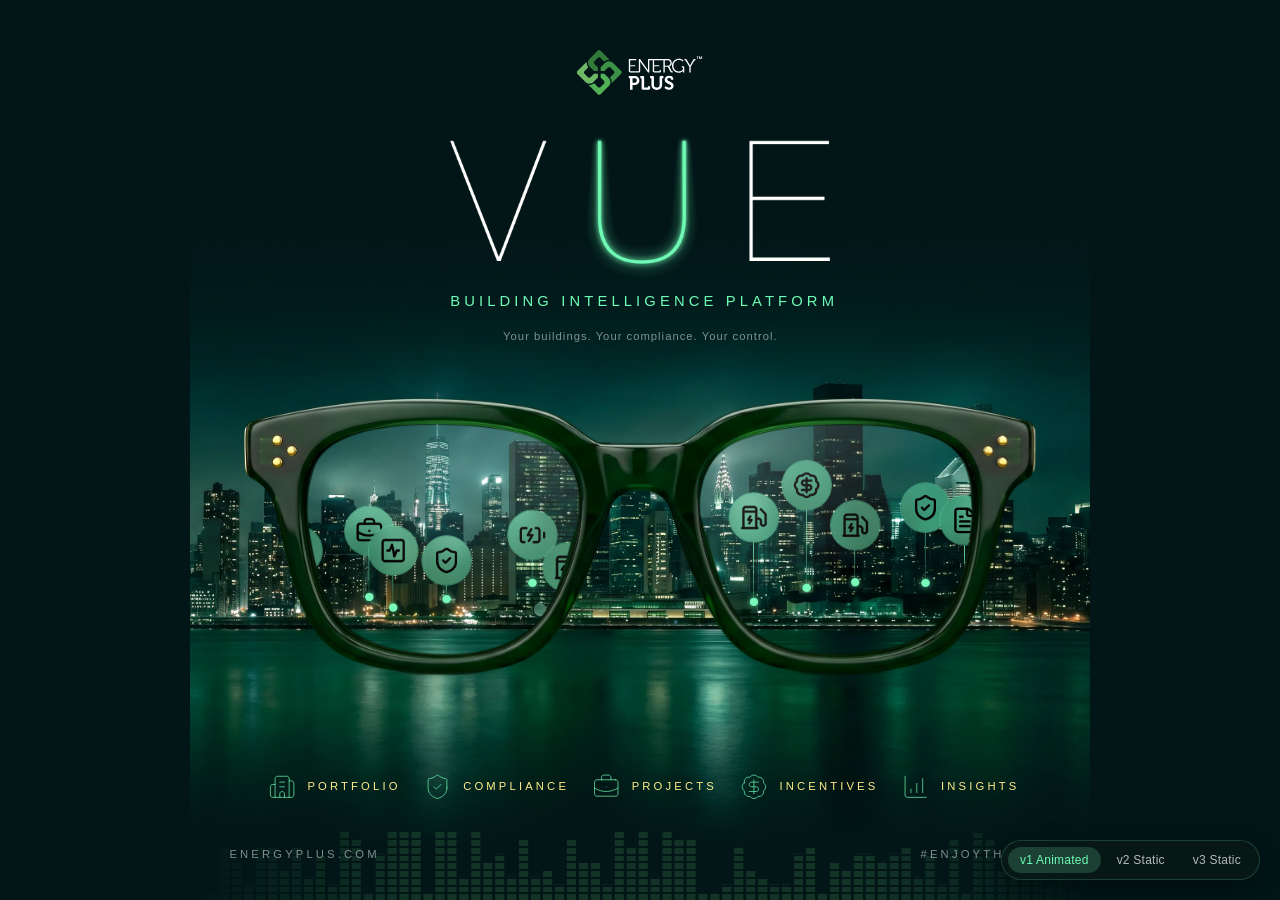
<file: index.html>
<!DOCTYPE html>
<html lang="en">
<head>
<meta charset="UTF-8">
<title>VUE — Building Intelligence Platform</title>
<meta http-equiv="refresh" content="0; url=concepts/v1/">
<script>location.replace('concepts/v1/');</script>
<style>html,body{margin:0;background:#021617;color:#6ffbb5;font-family:-apple-system,BlinkMacSystemFont,Inter,sans-serif;height:100%;display:grid;place-items:center}a{color:#6ffbb5}</style>
</head>
<body>
<p>Loading… <a href="concepts/v1/">go to concept v1</a></p>
</body>
</html>
</file>
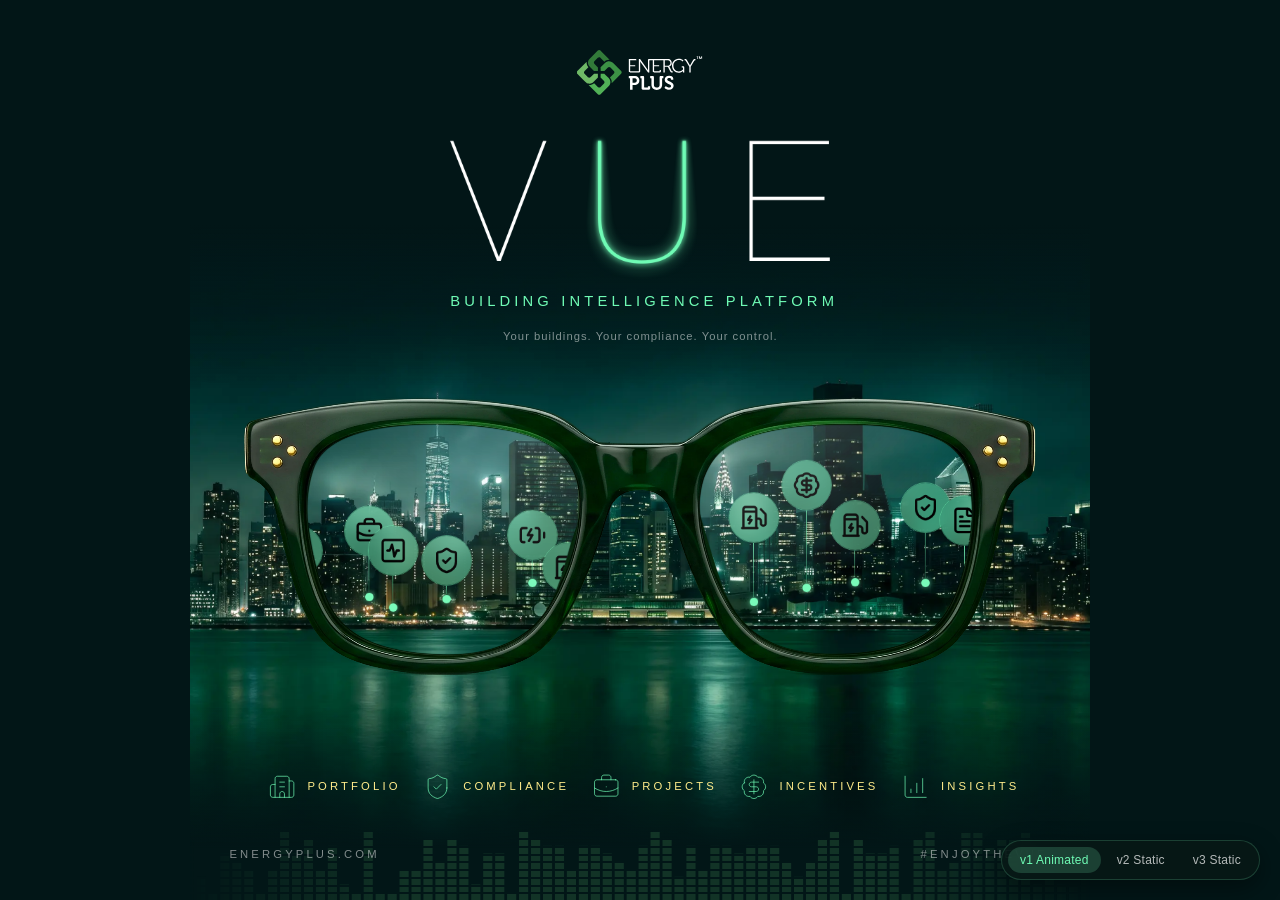
<file: concepts/v1/index.html>
<!DOCTYPE html>
<html lang="en">
<head>
<meta charset="UTF-8">
<meta name="viewport" content="width=device-width, initial-scale=1.0">
<title>VUE — Concept v1 (Animated)</title>
<link rel="stylesheet" href="../../shared/service-menu.css">
<style>
:root {
  --bg: #021617;
  --green: #6ffbb5;
  --green-soft: #79fbba;
  --yellow: #ffec8b;
  --stage-w: 1280px;
  --stage-h: 1280px;
}

* { box-sizing: border-box; }

html, body {
  margin: 0;
  padding: 0;
  background: var(--bg);
  color: #fff;
  font-family: "Inter", -apple-system, BlinkMacSystemFont, "Segoe UI", sans-serif;
  overflow: hidden;
  height: 100%;
  width: 100%;
}

/* Viewport-fitting stage: scales 1280x1280 to whatever viewport we have, preserving aspect ratio.
   Flexbox is more reliable than grid + place-items here — grid's place-items shorthand parsing
   varies across browsers when keywords like "top center" are involved. */
.stage-wrap {
  position: fixed;
  top: 0;
  left: 0;
  width: 100vw;
  height: 100vh;
  display: flex;
  align-items: flex-start;
  justify-content: center;
  overflow: hidden;
  background: var(--bg);
}

.stage {
  position: relative;
  width: var(--stage-w);
  height: var(--stage-h);
  flex-shrink: 0;
  background: var(--bg);
  transform-origin: 50% 0%;
  /* dynamic scale set in JS based on viewport — origin (50% 0) so visual sticks to viewport top and stays horizontally centered */
  overflow: hidden;
}

/* ---- LAYERS (back to front) ---- */

/* 1. Panorama — seamless infinite horizontal loop.
   Figma node: x=-796, y=320, w=2085, h=885.
   We use two tracks side-by-side, animate -100% on the wrapper. */
.panorama-layer {
  position: absolute;
  top: 320px;
  left: -796px;
  width: 2085px;
  height: 885px;
  overflow: hidden;
  pointer-events: none;
}

.panorama-track {
  position: absolute;
  inset: 0;
  width: 8340px; /* 4 image copies: [O][M][O][M], M = scaleX(-1) */
  height: 100%;
  display: flex;
  animation: panorama-scroll 150s linear infinite;
  will-change: transform;
}

.panorama-track img {
  width: 2085px;
  height: 100%;
  object-fit: cover;
  display: block;
  flex: 0 0 2085px;
}

/* Every other copy is horizontally flipped — adjacent edges become mirror
   reflections of the same column, so the seam disappears completely. */
.panorama-track img.flip { transform: scaleX(-1); }

@keyframes panorama-scroll {
  from { transform: translate3d(0, 0, 0); }
  to   { transform: translate3d(-4170px, 0, 0); } /* one [O][M] unit */
}

/* Top + bottom fade only: solid bg color → transparent. Smooth transition
   from dark page bg into the panorama on top and bottom edges. */
.panorama-fade {
  position: absolute;
  top: 320px;
  left: 0;
  width: 1280px;
  height: 885px;
  pointer-events: none;
  background:
    linear-gradient(180deg, rgb(2,22,23) 0%, rgba(2,22,23,0) 25.797%),
    linear-gradient(0deg,   rgb(2,22,23) 0%, rgba(2,22,23,0) 22.491%);
}

/* 2. Pins container — clipped by mask, sits between fade and glasses */
.pins-layer {
  position: absolute;
  top: 563px;
  left: 76.05px;
  width: 1126.897px;
  height: 399px;
  pointer-events: none;
  -webkit-mask-image: url(../../assets/Mask.png);
          mask-image: url(../../assets/Mask.png);
  -webkit-mask-size: 100% 100%;
          mask-size: 100% 100%;
  -webkit-mask-repeat: no-repeat;
          mask-repeat: no-repeat;
}

/* Pins move in LOCKSTEP with the panorama. Track is 2× the panorama unit
   ([O][M] = 4170 wide × 2 = 8340), scrolls -4170 in 150s — same px/s as
   panorama-track. Each pin sits over a CONSTANT panorama-track X over time. */
.pins-track {
  position: absolute;
  top: 0;
  left: 0;
  width: 8340px;
  height: 100%;
  animation: pins-scroll 150s linear infinite;
  will-change: transform;
}

@keyframes pins-scroll {
  from { transform: translate3d(0, 0, 0); }
  to   { transform: translate3d(-4170px, 0, 0); }
}

.pin {
  position: absolute;
  width: 72px;
  /* height varies; set inline */
  transform-origin: center bottom;
}

.pin__circle {
  position: absolute;
  top: 0;
  left: 0;
  width: 72px;
  height: 72px;
  border-radius: 50%;
  background: transparent;
  border: 1px solid rgba(121, 251, 186, 0.5);
  display: grid;
  place-items: center;
  overflow: hidden;
  will-change: transform;
  /* float animation now driven per-pin via WAAPI so the line can stretch in sync */
}

/* Green frosted-glass tint over the blur. Sits between blur-bg (z:0) and icon (z:2). */
.pin__circle::after {
  content: '';
  position: absolute;
  inset: 0;
  background: rgba(121, 251, 186, 0.43);
  pointer-events: none;
  z-index: 1;
}

/* Real blur of the panorama behind the pin — fallback for browsers/contexts
   where backdrop-filter doesn't render visibly (e.g. inside masked ancestors).
   We render an actual copy of Panorama.webp positioned to align with where the
   pin sits on the panorama, then CSS-blur it. */
.pin__blur-bg {
  position: absolute;
  inset: -20px;
  background-image: url(../../assets/Panorama.webp);
  background-size: 2085px 885px;
  background-repeat: repeat-x;
  filter: blur(16px);
  pointer-events: none;
  z-index: 0;
}

.pin__circle img {
  position: relative;
  z-index: 2;
  width: 40px;
  height: 40px;
  display: block;
  pointer-events: none;
  user-select: none;
}

.pin__line {
  position: absolute;
  top: 72px;
  left: 35px;
  width: 1px;
  background: linear-gradient(180deg, rgba(121,251,186,0.85) 0%, rgba(121,251,186,0.3) 100%);
}

.pin__dot {
  position: absolute;
  left: 30px;
  width: 12px;
  height: 12px;
  border-radius: 50%;
  background: var(--green-soft);
  box-shadow: 0 0 8px rgba(121,251,186,0.7);
}

/* 3. Glasses + Reflections — overlay the lenses, sit on top of pins */
.glasses-img,
.reflections-img {
  position: absolute;
  top: 563px;
  left: 76.05px;
  width: 1126.897px;
  height: 399px;
  pointer-events: none;
  user-select: none;
}

.reflections-img {
  mix-blend-mode: screen;
  opacity: 0.95;
}

/* 4. STATIC TEXT + LOGOS */

.ep-logo {
  position: absolute;
  top: 71px;
  left: 550px;
  width: 179.38px;
  height: 64px;
}

.ep-logo img {
  display: block;
  width: 100%;
  height: 100%;
}

.vue-wordmark {
  position: absolute;
  top: 145px;
  left: 369px;
  width: 543px;
  height: 280px;
  pointer-events: none;
  user-select: none;
}

.vue-wordmark img {
  display: block;
  width: 100%;
  height: 100%;
  object-fit: contain;
}

.subtitle {
  position: absolute;
  top: 415px;
  left: 370px;
  width: 542px;
  height: 25px;
  text-align: center;
  font-family: "Inter", sans-serif;
  font-weight: 400;
  font-size: 21px;
  line-height: 1.2;
  letter-spacing: 5.88px;
  color: var(--green);
  text-transform: uppercase;
  white-space: nowrap;
}

.tagline {
  position: absolute;
  top: 468px;
  left: 435px;
  width: 411px;
  height: 19px;
  text-align: center;
  font-family: "Inter", sans-serif;
  font-weight: 400;
  font-size: 16px;
  line-height: 1.2;
  color: rgba(255,255,255,0.5);
  letter-spacing: 1.44px;
  white-space: nowrap;
}

/* Brand strip — 5 icon+text pairs (icons sourced from assets/lucide/*.svg via CSS mask) */
.brand-strip {
  position: absolute;
  top: 1099px;
  left: 111px;
  width: 1041px;
  height: 40px;
  display: flex;
  gap: 33px;
  align-items: center;
}

.brand-strip .brand-item {
  display: inline-flex;
  align-items: center;
  gap: 16px;
}

/* Inline SVG icons — vector-effect:non-scaling-stroke + stroke-width=1 gives
   exactly 1 CSS-px stroke regardless of viewBox scaling. Stroke color = yellow. */
.brand-strip .brand-icon {
  width: 40px;
  height: 40px;
  flex: 0 0 40px;
  display: block;
  stroke: var(--green);
  fill: none;
}
.brand-strip .brand-icon path { vector-effect: non-scaling-stroke; }

.brand-strip span {
  font-family: "Inter", sans-serif;
  font-weight: 400;
  font-size: 16px;
  line-height: 1.2;
  letter-spacing: 4.48px;
  color: var(--yellow);
  text-transform: uppercase;
  white-space: nowrap;
}

/* Bottom LED-equalizer — stacked segments (rgba blocks separated by gaps).
   Each bar's height is animated via WAAPI so columns rise and fall like an old
   analog equalizer responding to audio. The segmented look comes from a
   repeating-linear-gradient inside each bar. */
.city-silhouette {
  position: absolute;
  top: 1177px;
  left: -8px;
  width: 1297px;
  height: 103px;
  display: flex;
  gap: 4px;
  align-items: flex-end;
  pointer-events: none;
  /* Horizontal mask on the equalizer ONLY — fades bars to invisible at the
     edges, holds at 70% opacity across the 25-75% center band. The panorama
     + page bg show through behind, so no overlay plate is needed and there's
     no horizontal seam where a plate would end. */
  -webkit-mask-image: linear-gradient(90deg, transparent 0%, rgba(0,0,0,0.3) 25%, rgba(0,0,0,0.3) 75%, transparent 100%);
          mask-image: linear-gradient(90deg, transparent 0%, rgba(0,0,0,0.3) 25%, rgba(0,0,0,0.3) 75%, transparent 100%);
}

.city-silhouette .bar {
  width: 13px;
  flex: 0 0 13px;
  /* Segments: 8px lit + 3px gap, repeating from bottom up. */
  background: repeating-linear-gradient(
    to top,
    rgba(60, 130, 80, 0.92) 0px,
    rgba(60, 130, 80, 0.92) 8px,
    transparent 8px,
    transparent 11px
  );
  will-change: height;
}

.footer {
  position: absolute;
  top: 1148px;
  left: 0;
  width: 1278px;
  height: 132px;
  background: none;
}


.footer-text {
  position: absolute;
  top: 1205px;
  height: 19px;
  font-family: "Inter", sans-serif;
  font-weight: 400;
  font-size: 16px;
  line-height: 1.2;
  letter-spacing: 4.48px;
  color: rgba(255,255,255,0.5);
  text-transform: uppercase;
  white-space: nowrap;
}

.footer-left  { left: 56px;   width: 206px; }
.footer-right { left: 1039px; width: 177px; text-align: right; }

</style>
</head>
<body>

<div class="stage-wrap">
  <div class="stage" id="stage">

    <!-- 1. Panorama — 4 copies alternating original / horizontally flipped.
         The seam between adjacent copies is invisible because each junction
         is a mirror of the same edge column. -->
    <div class="panorama-layer">
      <div class="panorama-track">
        <img src="../../assets/Panorama.webp" alt="">
        <img class="flip" src="../../assets/Panorama.webp" alt="" aria-hidden="true">
        <img src="../../assets/Panorama.webp" alt="" aria-hidden="true">
        <img class="flip" src="../../assets/Panorama.webp" alt="" aria-hidden="true">
      </div>
    </div>
    <div class="panorama-fade"></div>

    <!-- 2. Pins (clipped by mask) -->
    <div class="pins-layer">
      <div class="pins-track" id="pinsTrack"></div>
    </div>

    <!-- 3. Glasses + Reflections -->
    <img class="glasses-img"     src="../../assets/Glasses.webp"     alt="">
    <img class="reflections-img" src="../../assets/Reflections.png" alt="">

    <!-- 4. Top: EP logo -->
    <div class="ep-logo">
      <img src="../../assets/EP_Logo.svg" alt="EnergyPlus">
    </div>

    <!-- 5. VUE logo (PNG, neon U) -->
    <div class="vue-wordmark">
      <img src="../../assets/VUE-Logo.png" alt="VUE">
    </div>

    <!-- 6. Subtitle + tagline -->
    <div class="subtitle">Building Intelligence Platform</div>
    <div class="tagline">Your buildings. Your compliance. Your control.</div>

    <!-- 7. Brand strip — inline lucide icons, 1px stroke via non-scaling-stroke -->
    <div class="brand-strip">
      <div class="brand-item">
        <svg class="brand-icon" viewBox="0 0 24 24" stroke-width="1" stroke-linecap="round" stroke-linejoin="round" aria-hidden="true">
          <path d="M10 12H14M10 8H14M14 21V18C14 17.4696 13.7893 16.9609 13.4142 16.5858C13.0391 16.2107 12.5304 16 12 16C11.4696 16 10.9609 16.2107 10.5858 16.5858C10.2107 16.9609 10 17.4696 10 18V21"/>
          <path d="M6 10H4C3.46957 10 2.96086 10.2107 2.58579 10.5858C2.21071 10.9609 2 11.4696 2 12V19C2 19.5304 2.21071 20.0391 2.58579 20.4142C2.96086 20.7893 3.46957 21 4 21H20C20.5304 21 21.0391 20.7893 21.4142 20.4142C21.7893 20.0391 22 19.5304 22 19V9C22 8.46957 21.7893 7.96086 21.4142 7.58579C21.0391 7.21071 20.5304 7 20 7H18"/>
          <path d="M6 21V5C6 4.46957 6.21071 3.96086 6.58579 3.58579C6.96086 3.21071 7.46957 3 8 3H16C16.5304 3 17.0391 3.21071 17.4142 3.58579C17.7893 3.96086 18 4.46957 18 5V21"/>
        </svg>
        <span>Portfolio</span>
      </div>
      <div class="brand-item">
        <svg class="brand-icon" viewBox="0 0 24 24" stroke-width="1" stroke-linecap="round" stroke-linejoin="round" aria-hidden="true">
          <path d="M20 13C20 18 16.5 20.5 12.34 21.95C12.1222 22.0238 11.8855 22.0203 11.67 21.94C7.5 20.5 4 18 4 13V5.99999C4 5.73478 4.10536 5.48042 4.29289 5.29289C4.48043 5.10535 4.73478 4.99999 5 4.99999C7 4.99999 9.5 3.79999 11.24 2.27999C11.4519 2.09899 11.7214 1.99954 12 1.99954C12.2786 1.99954 12.5481 2.09899 12.76 2.27999C14.51 3.80999 17 4.99999 19 4.99999C19.2652 4.99999 19.5196 5.10535 19.7071 5.29289C19.8946 5.48042 20 5.73478 20 5.99999V13Z"/>
          <path d="M9 12L11 14L15 10"/>
        </svg>
        <span>Compliance</span>
      </div>
      <div class="brand-item">
        <svg class="brand-icon" viewBox="0 0 24 24" stroke-width="1" stroke-linecap="round" stroke-linejoin="round" aria-hidden="true">
          <path d="M12 12H12.01M16 6V4C16 3.46957 15.7893 2.96086 15.4142 2.58579C15.0391 2.21071 14.5304 2 14 2H10C9.46957 2 8.96086 2.21071 8.58579 2.58579C8.21071 2.96086 8 3.46957 8 4V6M22 13C19.0328 14.959 15.5555 16.0033 12 16.0033C8.44445 16.0033 4.96721 14.959 2 13"/>
          <path d="M20 6H4C2.89543 6 2 6.89543 2 8V18C2 19.1046 2.89543 20 4 20H20C21.1046 20 22 19.1046 22 18V8C22 6.89543 21.1046 6 20 6Z"/>
        </svg>
        <span>Projects</span>
      </div>
      <div class="brand-item">
        <svg class="brand-icon" viewBox="0 0 24 24" stroke-width="1" stroke-linecap="round" stroke-linejoin="round" aria-hidden="true">
          <path d="M3.84995 8.62001C3.70399 7.96253 3.7264 7.27885 3.91511 6.63235C4.10381 5.98584 4.4527 5.39745 4.92942 4.92173C5.40614 4.446 5.99526 4.09835 6.64216 3.911C7.28905 3.72365 7.97278 3.70267 8.62995 3.85001C8.99166 3.28431 9.48995 2.81876 10.0789 2.49629C10.6678 2.17382 11.3285 2.00479 11.9999 2.00479C12.6714 2.00479 13.332 2.17382 13.921 2.49629C14.5099 2.81876 15.0082 3.28431 15.3699 3.85001C16.0281 3.70203 16.713 3.72292 17.3609 3.91072C18.0089 4.09852 18.5988 4.44715 19.0758 4.92416C19.5528 5.40117 19.9014 5.99108 20.0892 6.63901C20.277 7.28694 20.2979 7.97184 20.1499 8.63001C20.7156 8.99171 21.1812 9.49001 21.5037 10.079C21.8261 10.6679 21.9952 11.3286 21.9952 12C21.9952 12.6715 21.8261 13.3321 21.5037 13.9211C21.1812 14.51 20.7156 15.0083 20.1499 15.37C20.2973 16.0272 20.2763 16.7109 20.089 17.3578C19.9016 18.0047 19.554 18.5938 19.0782 19.0705C18.6025 19.5473 18.0141 19.8961 17.3676 20.0848C16.7211 20.2736 16.0374 20.296 15.3799 20.15C15.0187 20.7179 14.52 21.1854 13.9301 21.5093C13.3401 21.8332 12.678 22.0031 12.0049 22.0031C11.3319 22.0031 10.6698 21.8332 10.0798 21.5093C9.48987 21.1854 8.99119 20.7179 8.62995 20.15C7.97278 20.2973 7.28905 20.2764 6.64216 20.089C5.99526 19.9017 5.40614 19.554 4.92942 19.0783C4.4527 18.6026 4.10381 18.0142 3.91511 17.3677C3.7264 16.7212 3.70399 16.0375 3.84995 15.38C3.27991 15.0192 2.81036 14.5202 2.485 13.9292C2.15963 13.3383 1.98901 12.6746 1.98901 12C1.98901 11.3254 2.15963 10.6617 2.485 10.0708C2.81036 9.47983 3.27991 8.98076 3.84995 8.62001Z"/>
          <path d="M16 8H10C9.46957 8 8.96086 8.21071 8.58579 8.58579C8.21071 8.96086 8 9.46957 8 10C8 10.5304 8.21071 11.0391 8.58579 11.4142C8.96086 11.7893 9.46957 12 10 12H14C14.5304 12 15.0391 12.2107 15.4142 12.5858C15.7893 12.9609 16 13.4696 16 14C16 14.5304 15.7893 15.0391 15.4142 15.4142C15.0391 15.7893 14.5304 16 14 16H8M12 18V6"/>
        </svg>
        <span>Incentives</span>
      </div>
      <div class="brand-item">
        <svg class="brand-icon" viewBox="0 0 24 24" stroke-width="1" stroke-linecap="round" stroke-linejoin="round" aria-hidden="true">
          <path d="M13 17V9M18 17V5M3 3V19C3 19.5304 3.21071 20.0391 3.58579 20.4142C3.96086 20.7893 4.46957 21 5 21H21M8 17V14"/>
        </svg>
        <span>Insights</span>
      </div>
    </div>

    <!-- 8. City silhouette + footer -->
    <div class="city-silhouette" id="citySilhouette"></div>
    <div class="footer"></div>
    <div class="footer-text footer-left">energyplus.com</div>
    <div class="footer-text footer-right">#ENJOYTHEVUE</div>

  </div>
</div>

<!-- Service menu config -->
<script>
  window.PREVIEW_CONCEPTS = [
    { id: 'v1', label: 'v1 Animated', href: '../v1/' },
    { id: 'v2', label: 'v2 Static',   href: '../v2/' },
    { id: 'v3', label: 'v3 Static',   href: '../v3/' }
  ];
  window.PREVIEW_CURRENT = 'v1';
  window.PREVIEW_HOME    = '../../';
</script>
<script src="../../shared/service-menu.js" defer></script>

<script>
/* ----- Stage scaling to viewport ----- */
function resizeStage () {
  var stage = document.getElementById('stage');
  if (!stage) return;
  var scale = Math.min(window.innerWidth / 1280, window.innerHeight / 1280);
  stage.style.transform = 'scale(' + scale + ')';
}
window.addEventListener('resize', resizeStage);
resizeStage();

/* ----- LED equalizer bars: each column rises and falls independently ----- */
(function buildEqualizer () {
  var c = document.getElementById('citySilhouette');
  /* Container is 1297 wide. Each slot = 13 (bar) + 4 (gap) = 17 px → ~76 bars. */
  var barCount = 76;
  /* Snap heights to multiples of 11 (one segment = 8 + 3 gap) for clean LED look */
  var segPx = 11;
  var minSegs = 1;
  var maxSegs = 9;  /* 9 segments × 11 = 99 px (just under 103 container height) */

  function pickHeight() {
    return (minSegs + Math.floor(Math.random() * (maxSegs - minSegs + 1))) * segPx;
  }

  for (var i = 0; i < barCount; i++) {
    var b = document.createElement('div');
    b.className = 'bar';
    var startH = pickHeight();
    b.style.height = startH + 'px';
    c.appendChild(b);

    /* Each bar pulses to 3 different random heights, with own phase + duration.
       Snapped to segment multiples gives that "chunky LED" feel where columns
       jump segment-by-segment rather than smoothly slide. ease-in-out softens
       the jumps without losing the analog-equalizer character. */
    var h1 = pickHeight();
    var h2 = pickHeight();
    var h3 = pickHeight();
    var dur = 5400 + Math.random() * 7200;   /* 5.4-12.6s per cycle (+50% slower) */
    var delay = -Math.random() * dur;         /* random phase offset */
    b.animate([
      { height: startH + 'px' },
      { height: h1 + 'px' },
      { height: h2 + 'px' },
      { height: h3 + 'px' },
      { height: startH + 'px' }
    ], {
      duration: dur,
      delay: delay,
      iterations: Infinity,
      easing: 'cubic-bezier(0.4, 0, 0.6, 1)'
    });
  }
})();

/* ----- Pins generation ----- */
(function buildPins () {
  var track   = document.getElementById('pinsTrack');
  /* Track is 8340 wide = 2× one [O][M] unit (each 4170). Distribute pins across
     0..4170, DUPLICATE at 4170..8340 for seamless loop. Track scrolls -4170 in
     150s, matching panorama exactly → pins stay locked to panorama. */
  var halfW   = 4170;
  var pinH    = [12, 25, 38, 51, 64, 77, 90, 103];
  var icons   = [
    'shield-check', 'building-2', 'briefcase-business',
    'badge-dollar-sign', 'chart-column-increasing', 'battery-charging',
    'ev-charger', 'file-text', 'network', 'square-activity'
  ];

  /* Seeded pseudo-random for deterministic layout */
  var seed = 1337;
  function rand() {
    seed = (seed * 9301 + 49297) % 233280;
    return seed / 233280;
  }

  var pinCount = 52; /* density unchanged: ~14 pins visible at any time in the 1126.897-wide lens viewport */
  /* Distribute evenly across the half-width with jitter */
  var spacing = halfW / pinCount;

  function makePin(xWithinHalf, side, idx) {
    var pin = document.createElement('div');
    pin.className = 'pin';
    var lineH = pinH[Math.floor(rand() * pinH.length)];
    var height = 72 + lineH + 12; /* circle + line + dot */
    pin.style.height = height + 'px';
    /* Anchor pin bottom 85-135px above mask bottom. Raised +15 from previous
       70-100 base, randomization spread widened 30→50 so dots vary more. */
    var bottomFromMaskBottom = 85 + rand() * 50;  /* dot bottom at lens Y 264-314 */
    pin.style.top  = (399 - height - bottomFromMaskBottom) + 'px';
    pin.style.left = (side * halfW + xWithinHalf) + 'px';

    var circle = document.createElement('div');
    circle.className = 'pin__circle';
    /* per-pin float params, applied via WAAPI below so line can stretch in sync */
    var phase    = rand() * 5;          /* 0-5s phase offset */
    var dur      = 3 + rand() * 3;      /* 3-6s period — slower → smoother */
    var floatUp  = 6 + rand() * 6;      /* 6-12px up from rest */
    var floatDn  = 6 + rand() * 6;      /* 6-12px down — clamped below to keep line ≥6px */
    floatDn      = Math.min(floatDn, lineH - 6);

    /* Blurred panorama bg — fakes "backdrop-blur" reliably even inside masks.
       Position the panorama image (2085×885) so the spot under the pin lands
       at the circle's CENTER. Center of circle in blur-bg coords is (56, 56)
       because blur-bg has inset:-20 (shifts circle (36,36) center to 56,56).
       Modulo 2085 wraps long-track pin positions into the single image. */
    var panTrackX = 872.05 + xWithinHalf;     /* X on the [O][M][O][M] track */
    var panImageX = panTrackX % 2085;         /* X within a single image */
    var panY = 243 + (399 - height - bottomFromMaskBottom);
    var bg = document.createElement('div');
    bg.className = 'pin__blur-bg';
    bg.style.backgroundPosition = (56 - panImageX) + 'px ' + (56 - panY) + 'px';
    circle.appendChild(bg);

    var iconName = icons[Math.floor(rand() * icons.length)];
    var iconImg = document.createElement('img');
    iconImg.src = '../../assets/lucide/lucide_' + iconName + '.svg';
    iconImg.alt = '';
    iconImg.loading = 'eager';
    circle.appendChild(iconImg);

    var line = document.createElement('div');
    line.className = 'pin__line';
    line.style.height = lineH + 'px';
    line.style.top = '72px';

    var dot = document.createElement('div');
    dot.className = 'pin__dot';
    dot.style.top = (72 + lineH + 1) + 'px';

    pin.appendChild(circle);
    pin.appendChild(line);
    pin.appendChild(dot);

    /* Synced float: circle moves -floatUp..+floatDn; line top + height adjust
       so the line's BOTTOM stays fixed at (72+lineH) and the line's TOP keeps
       touching the circle's bottom. Dot is untouched (anchored to building). */
    var timing = { duration: dur * 1000, delay: -phase * 1000, iterations: Infinity, easing: 'cubic-bezier(0.4, 0, 0.6, 1)' };
    circle.animate([
      { transform: 'translate3d(0, ' + (-floatUp) + 'px, 0)' },
      { transform: 'translate3d(0, ' + ( floatDn) + 'px, 0)' },
      { transform: 'translate3d(0, ' + (-floatUp) + 'px, 0)' }
    ], timing);
    line.animate([
      { top: (72 - floatUp) + 'px', height: (lineH + floatUp) + 'px' },
      { top: (72 + floatDn) + 'px', height: (lineH - floatDn) + 'px' },
      { top: (72 - floatUp) + 'px', height: (lineH + floatUp) + 'px' }
    ], timing);

    return pin;
  }

  for (var i = 0; i < pinCount; i++) {
    var jitter = (rand() - 0.5) * spacing * 0.7;
    var x = spacing * (i + 0.5) + jitter;
    /* Save current rand state to reuse identical params for the duplicate */
    var stateBefore = seed;
    track.appendChild(makePin(x, 0, i));
    /* reset seed so duplicate uses the same icon / size / position offsets */
    seed = stateBefore;
    track.appendChild(makePin(x, 1, i));
  }
})();
</script>

</body>
</html>
</file>
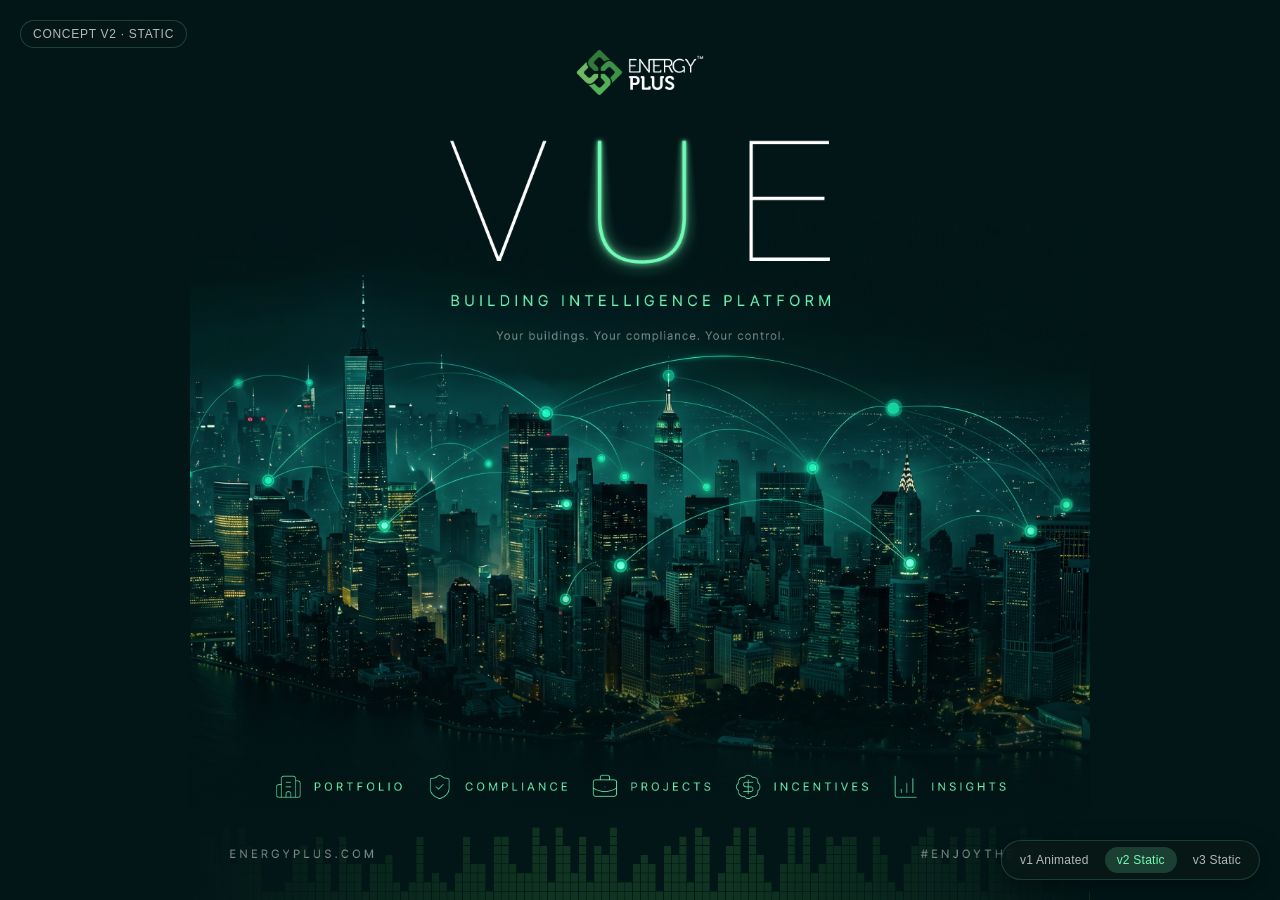
<file: concepts/v2/index.html>
<!DOCTYPE html>
<html lang="en">
<head>
<meta charset="UTF-8">
<meta name="viewport" content="width=device-width, initial-scale=1.0">
<title>VUE — Concept v2 (Static)</title>
<link rel="stylesheet" href="../../shared/service-menu.css">
<style>
  html, body {
    margin: 0; padding: 0;
    background: #021617;
    color: #fff;
    font-family: "Inter", -apple-system, BlinkMacSystemFont, "Segoe UI", sans-serif;
    min-height: 100vh;
    display: grid;
    place-items: center;
  }
  .stage {
    position: relative;
    width: min(100vw, 100vh);
    aspect-ratio: 1 / 1;
    overflow: hidden;
    background: #021617;
  }
  .stage img.full {
    position: absolute;
    inset: 0;
    width: 100%;
    height: 100%;
    object-fit: cover;
    display: block;
  }
  .badge {
    position: fixed;
    top: 20px;
    left: 20px;
    padding: 6px 12px;
    border-radius: 999px;
    background: rgba(8,24,22,0.6);
    border: 1px solid rgba(121,251,186,0.2);
    color: rgba(255,255,255,0.7);
    font-size: 12px;
    letter-spacing: 0.06em;
    text-transform: uppercase;
    backdrop-filter: blur(8px);
    -webkit-backdrop-filter: blur(8px);
  }
</style>
</head>
<body>

<div class="badge">Concept v2 · Static</div>

<div class="stage">
  <img class="full" src="../../assets/V02.png" alt="VUE Concept v2 — static composition">
</div>

<script>
  window.PREVIEW_CONCEPTS = [
    { id: 'v1', label: 'v1 Animated', href: '../v1/' },
    { id: 'v2', label: 'v2 Static',   href: '../v2/' },
    { id: 'v3', label: 'v3 Static',   href: '../v3/' }
  ];
  window.PREVIEW_CURRENT = 'v2';
  window.PREVIEW_HOME    = '../../';
</script>
<script src="../../shared/service-menu.js" defer></script>

</body>
</html>
</file>
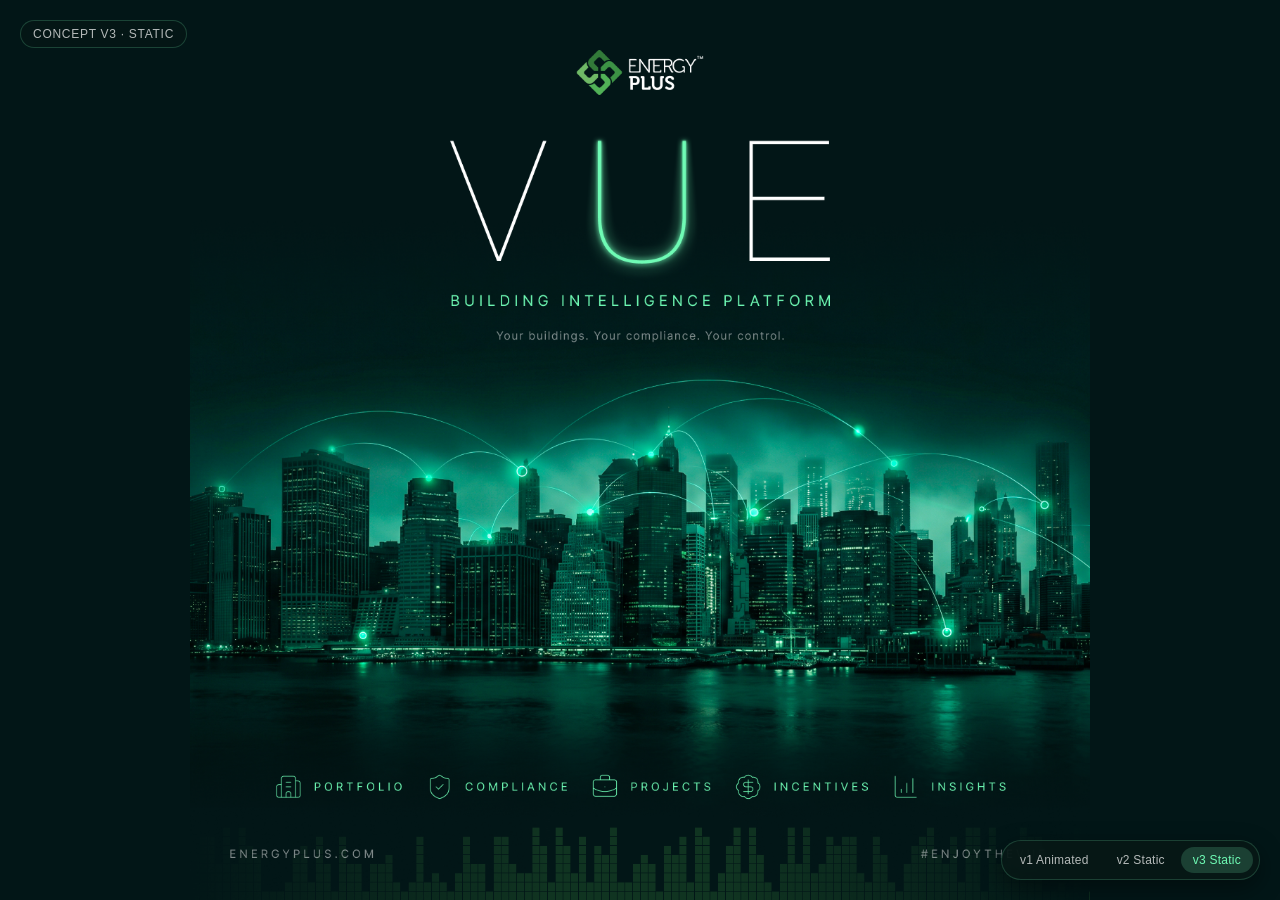
<file: concepts/v3/index.html>
<!DOCTYPE html>
<html lang="en">
<head>
<meta charset="UTF-8">
<meta name="viewport" content="width=device-width, initial-scale=1.0">
<title>VUE — Concept v3 (Static)</title>
<link rel="stylesheet" href="../../shared/service-menu.css">
<style>
  html, body {
    margin: 0; padding: 0;
    background: #021617;
    color: #fff;
    font-family: "Inter", -apple-system, BlinkMacSystemFont, "Segoe UI", sans-serif;
    min-height: 100vh;
    display: grid;
    place-items: center;
  }
  .stage {
    position: relative;
    width: min(100vw, 100vh);
    aspect-ratio: 1 / 1;
    overflow: hidden;
    background: #021617;
  }
  .stage img.full {
    position: absolute;
    inset: 0;
    width: 100%;
    height: 100%;
    object-fit: cover;
    display: block;
  }
  .badge {
    position: fixed;
    top: 20px;
    left: 20px;
    padding: 6px 12px;
    border-radius: 999px;
    background: rgba(8,24,22,0.6);
    border: 1px solid rgba(121,251,186,0.2);
    color: rgba(255,255,255,0.7);
    font-size: 12px;
    letter-spacing: 0.06em;
    text-transform: uppercase;
    backdrop-filter: blur(8px);
    -webkit-backdrop-filter: blur(8px);
  }
</style>
</head>
<body>

<div class="badge">Concept v3 · Static</div>

<div class="stage">
  <img class="full" src="../../assets/V03.png" alt="VUE Concept v3 — static composition">
</div>

<script>
  window.PREVIEW_CONCEPTS = [
    { id: 'v1', label: 'v1 Animated', href: '../v1/' },
    { id: 'v2', label: 'v2 Static',   href: '../v2/' },
    { id: 'v3', label: 'v3 Static',   href: '../v3/' }
  ];
  window.PREVIEW_CURRENT = 'v3';
  window.PREVIEW_HOME    = '../../';
</script>
<script src="../../shared/service-menu.js" defer></script>

</body>
</html>
</file>
<file: shared/service-menu.css>
/* Floating chip navigator — bottom-right corner. Reads config from window.PREVIEW_* globals. */
.service-menu {
  position: fixed;
  bottom: 20px;
  right: 20px;
  z-index: 9999;
  display: flex;
  align-items: center;
  gap: 4px;
  padding: 6px;
  border-radius: 999px;
  background: rgba(8, 24, 22, 0.85);
  backdrop-filter: blur(12px);
  -webkit-backdrop-filter: blur(12px);
  border: 1px solid rgba(121, 251, 186, 0.18);
  font-family: -apple-system, BlinkMacSystemFont, "Inter", "Segoe UI", sans-serif;
  font-size: 12px;
  letter-spacing: 0.02em;
  box-shadow: 0 8px 24px rgba(0, 0, 0, 0.4);
  pointer-events: auto;
}

.service-menu a,
.service-menu .service-menu__current {
  display: inline-flex;
  align-items: center;
  padding: 6px 12px;
  border-radius: 999px;
  color: rgba(255, 255, 255, 0.7);
  text-decoration: none;
  transition: background 120ms ease, color 120ms ease;
  white-space: nowrap;
}

.service-menu a:hover {
  background: rgba(121, 251, 186, 0.12);
  color: #ffffff;
}

.service-menu .service-menu__current {
  background: rgba(121, 251, 186, 0.18);
  color: #6ffbb5;
}

.service-menu .service-menu__home {
  color: rgba(255, 255, 255, 0.55);
  border-right: 1px solid rgba(255, 255, 255, 0.08);
  border-radius: 999px 0 0 999px;
  padding-right: 14px;
  margin-right: 4px;
}

.service-menu .service-menu__home:hover {
  color: #ffffff;
  background: transparent;
}

@media (max-width: 480px) {
  .service-menu {
    bottom: 12px;
    right: 12px;
    font-size: 11px;
  }
  .service-menu a,
  .service-menu .service-menu__current {
    padding: 5px 9px;
  }
}
</file>
